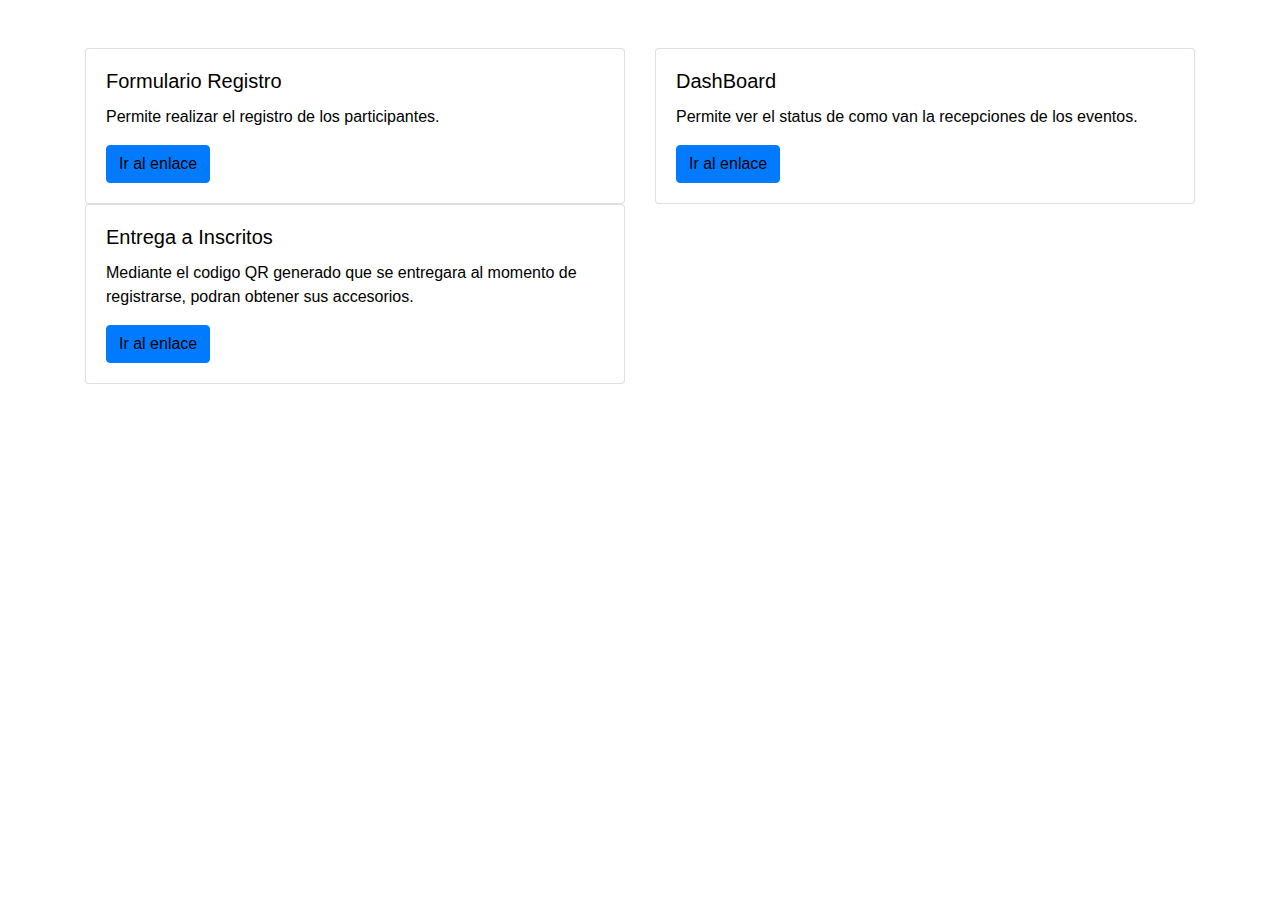
<file: accesos.html>
<!DOCTYPE html>
<html lang="es">
<head>
  <meta charset="UTF-8">
  <meta name="viewport" content="width=device-width, initial-scale=1.0">
  <title>Tarjetas con Enlaces</title>
  <!-- Bootstrap CSS -->
  <link href="https://stackpath.bootstrapcdn.com/bootstrap/4.5.2/css/bootstrap.min.css" rel="stylesheet">
  <!-- Estilos personalizados -->
  <style>
    body {
      background-image: url('https://source.unsplash.com/random/?access'); /* Imagen de fondo para la página */
      background-size: cover;
      background-repeat: no-repeat;
      background-attachment: fixed;
    }
    .card-custom {
      background: rgba(255, 255, 255, 0.5); /* Fondo blanco transparente para las tarjetas */
      color: #000;
    }
    .card-custom a {
      color: #000;
      text-decoration: none;
    }
    .card-custom a:hover {
      text-decoration: underline;
    }
  </style>
</head>
<body>
  <div class="container mt-5">
    <div class="row">
      <!-- Tarjeta 2 -->
      <div class="col-md-6">
        <div class="card card-custom">
          <div class="card-body">
            <h5 class="card-title">Formulario Registro</h5>
            <p class="card-text">Permite realizar el registro de los participantes.</p>
            <a href="Registro/default.asp" class="btn btn-primary">Ir al enlace</a>
          </div>
        </div>
      </div>
      
      <!-- Tarjeta 1 -->
      <div class="col-md-6">
        <div class="card card-custom">
          <div class="card-body">
            <h5 class="card-title">DashBoard</h5>
            <p class="card-text">Permite ver el status de como van la recepciones de los eventos.</p>
            <a href="DashBoard/default.asp" class="btn btn-primary">Ir al enlace</a>
          </div>
        </div>
      </div>
      
      <!-- Tarjeta 3 -->
      <div class="col-md-6">
        <div class="card card-custom">
          <div class="card-body">
            <h5 class="card-title">Entrega a Inscritos</h5>
            <p class="card-text">Mediante el codigo QR generado que se entregara al momento de registrarse, podran obtener sus accesorios.</p>
            <a href="EntregaInscritos/default.asp" class="btn btn-primary">Ir al enlace</a>
          </div>
        </div>
      </div>
    </div>
  </div>

  <!-- Bootstrap JS and dependencies -->
  <script src="https://code.jquery.com/jquery-3.5.1.slim.min.js"></script>
  <script src="https://cdn.jsdelivr.net/npm/@popperjs/core@2.5.2/dist/umd/popper.min.js"></script>
  <script src="https://stackpath.bootstrapcdn.com/bootstrap/4.5.2/js/bootstrap.min.js"></script>
</body>
</html>
</file>
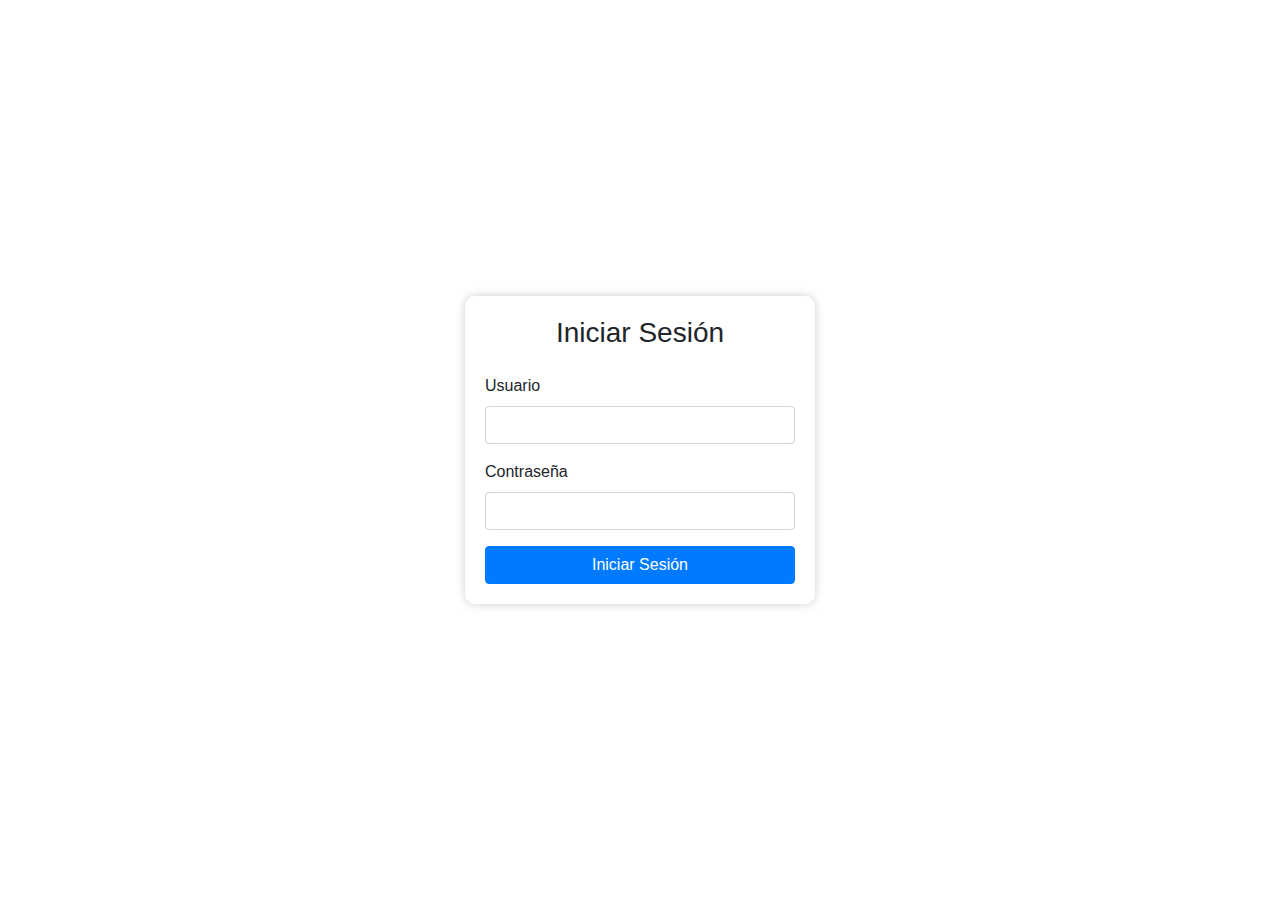
<file: login.html>
<!DOCTYPE html>
<html lang="es">
<head>
  <meta charset="UTF-8">
  <meta name="viewport" content="width=device-width, initial-scale=1.0">
  <title>SCANID - Iniciar Sesión</title>
  <!-- Enlace al archivo CSS de Bootstrap -->
  <link href="https://maxcdn.bootstrapcdn.com/bootstrap/4.5.2/css/bootstrap.min.css" rel="stylesheet">
  <style>
    /* Estilos personalizados */
    body {
      height: 100vh; /* Altura del 100% de la ventana del navegador */
      background: url('https://source.unsplash.com/random') no-repeat center center fixed;
      background-size: cover;
      display: flex;
      align-items: center;
      justify-content: center;
      margin: 0;
    }
    .login-container {
      background-color: rgba(255, 255, 255, 0.8); /* Fondo difuminado */
      padding: 20px;
      border-radius: 10px;
      box-shadow: 0 0 10px rgba(0, 0, 0, 0.2);
    }
  </style>
</head>
<body>
  <div class="container">
    <div class="row justify-content-center">
      <div class="col-md-4">
        <div class="login-container">
          <h3 class="text-center mb-4">Iniciar Sesión</h3>
          <form id="login-form">
            <div class="form-group">
              <label for="usuario">Usuario</label>
              <input type="text" class="form-control" id="usuario" name="usuario" required>
            </div>
            <div class="form-group">
              <label for="contrasena">Contraseña</label>
              <input type="password" class="form-control" id="contrasena" name="contrasena" required>
            </div>
            <button type="submit" class="btn btn-primary btn-block">Iniciar Sesión</button>
          </form>
        </div>
      </div>
    </div>
  </div>

    <!-- mostrar mensajes -->
    <div id="alert-container" class="fixed-bottom mt-3 text-center w-100"></div>

    <!-- Agrega los enlaces a los archivos JavaScript de Bootstrap (jQuery y Popper.js) -->
    <script src="https://ajax.googleapis.com/ajax/libs/jquery/3.5.1/jquery.min.js"></script>
    <script src="https://cdnjs.cloudflare.com/ajax/libs/popper.js/1.16.0/umd/popper.min.js"></script>
    <script src="https://maxcdn.bootstrapcdn.com/bootstrap/4.5.2/js/bootstrap.min.js"></script>

    <!-- Agrega tu código JavaScript personalizado para la validación del usuario y el cambio de contraseña con AJAX -->
    <script src="includes/client/alerta.js"></script>

  <script>
        // Validación de usuario en el formulario de inicio de sesión
        $("#login-form").submit(function (e) {
            e.preventDefault();
            const usuario = $("#usuario").val();
            const seguridad = $("#contrasena").val();

            var regex = /^[a-zA-Z0-9]+$/;
            if (!regex.test(usuario) ) {                
                mostrarMensaje("El usuario ingresado debe contener solamente letras y numeros. Por favor, verificar ingreso de credenciales.", "danger");
                return false;
            }

            if (!regex.test(seguridad) ) {                
                mostrarMensaje("La contraseña ingresada debe contener solamente letras y numeros. Por favor, verificar ingreso de credenciales.", "danger");
                return false;
            }


            // Realiza una llamada AJAX para validar el usuario (reemplaza esto con tu lógica real)
            $.ajax({
                url: "validacion.asp?rnd=" + Math.random(),
                method: "POST",
                data: {
                    usuario: usuario,
                    seguridad: seguridad
                },
                success: function (response) {
                    var data = JSON.parse(response);
                    if ( data.error == "N") {
                        mostrarMensaje("Inicio de sesión exitoso", "success");
                        setTimeout(function () {
                                                    
                            location.replace('menu.asp');

                        }, 500);
                    } else {
                        mostrarMensaje( data.mensaje, "danger");
                    }
                },
                error: function () {
                    mostrarMensaje("Error al procesar la solicitud. Por favor, inténtalo de nuevo más tarde.", "danger");
                }
            });
        });
    </script>
</body>
</html>
</file>
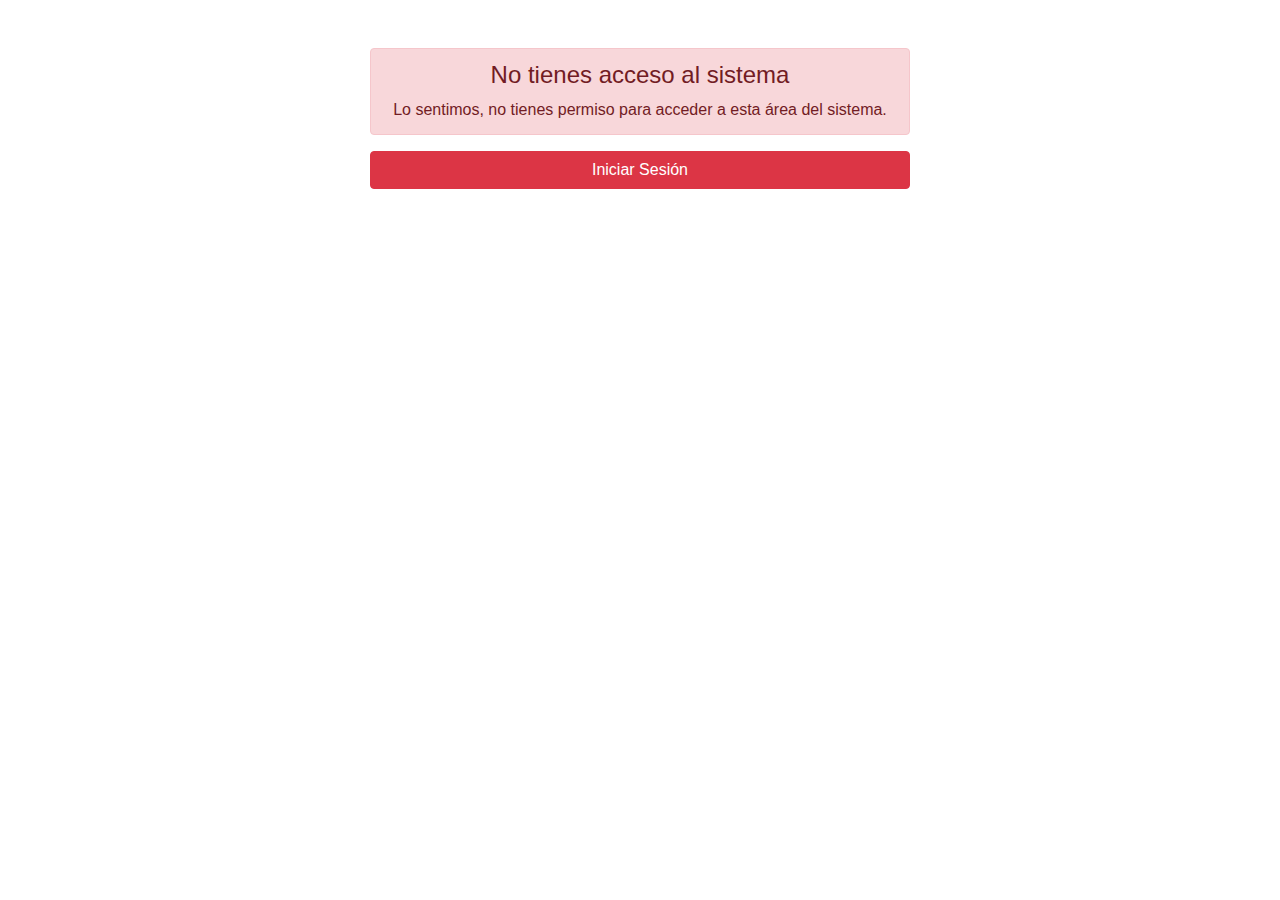
<file: sin_acceso.html>
<!DOCTYPE html>
<html lang="es">
<head>
    <meta charset="UTF-8">
    <meta name="viewport" content="width=device-width, initial-scale=1.0">
    <title>No tienes acceso al sistema</title>
    <!-- Enlaza los archivos CSS de Bootstrap -->
    <link rel="stylesheet" href="https://maxcdn.bootstrapcdn.com/bootstrap/4.5.2/css/bootstrap.min.css">
</head>
<body>
    <!-- Aquí va el contenido de la página -->
    <div class="container">
        <div class="row justify-content-center mt-5">
            <div class="col-md-6">
                <div class="alert alert-danger text-center" role="alert">
                    <h4 class="alert-heading">No tienes acceso al sistema</h4>
                    <p class="mb-0">Lo sentimos, no tienes permiso para acceder a esta área del sistema.</p>
                </div>
                <form id="sinacceso" action="default.asp" target="_top">
                    <button type="submit" class="btn btn-danger btn-block">Iniciar Sesión</button>
                </form>
            </div>
        </div>
    </div>

    <!-- Enlaza los archivos JS de Bootstrap (jQuery y Popper.js) -->
    <script src="https://code.jquery.com/jquery-3.5.1.slim.min.js"></script>
    <script src="https://cdn.jsdelivr.net/npm/@popperjs/core@2.5.3/dist/umd/popper.min.js"></script>
    <script src="https://maxcdn.bootstrapcdn.com/bootstrap/4.5.2/js/bootstrap.min.js"></script>
</body>
</html>


<!--
<!DOCTYPE html>
<html lang="es">
<head>
    <meta charset="UTF-8">
    <meta name="viewport" content="width=device-width, initial-scale=1.0">
    <title>No tiene acceso al sistema</title>
    
    <link rel="stylesheet" href="https://maxcdn.bootstrapcdn.com/bootstrap/4.5.2/css/bootstrap.min.css">
    <link rel="stylesheet" href="https://cdn.jsdelivr.net/npm/bootstrap-icons@1.10.5/font/bootstrap-icons.css">

    <link rel="stylesheet" href="css/custom.css">

</head>
<body>
    <div class="container mt-5">
        <div class="row justify-content-center">
            <div class="col-md-6">
                <div class="card">
                    <div class="card-header bg-danger text-white">
                        <h4 class="mb-0">Acceso Denegado</h4>
                    </div>
                    <div class="card-body">
                        <p class="card-text">Lo sentimos, no tiene acceso al sistema en este momento.</p>
                    </div>
                    <form id="sinacceso" action="default.asp" target="_top">
                        <button type="submit" class="btn btn-danger btn-block">Iniciar Sesión</button>
                    </form>
                </div>
            </div>
        </div>
    </div>

    <script src="https://code.jquery.com/jquery-3.6.0.min.js"></script>
    <script src="https://cdn.jsdelivr.net/npm/bootstrap@5.5.0/dist/js/bootstrap.min.js"></script>
</body>
</html>

-->
</file>
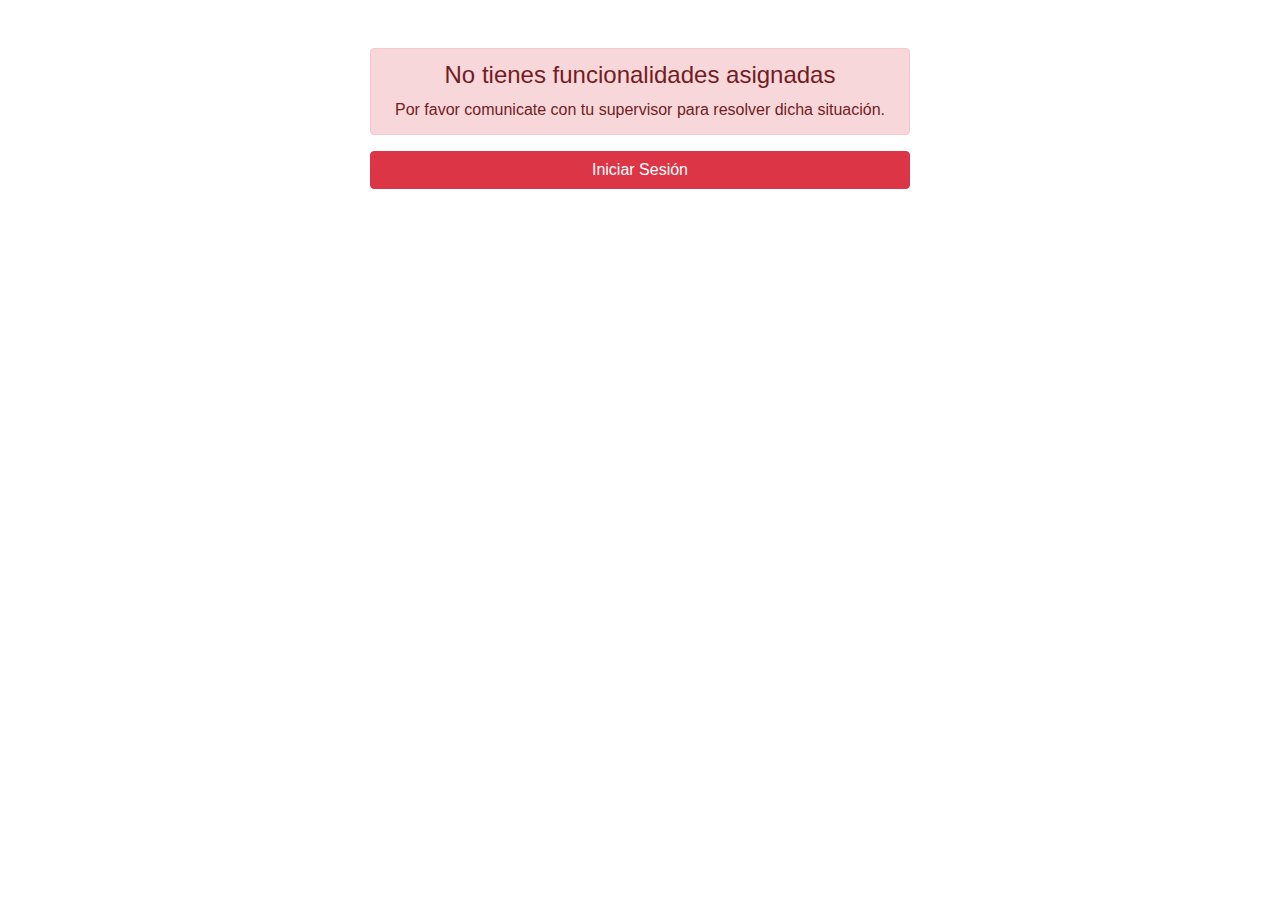
<file: Sin_asignacion.html>
<!DOCTYPE html>
<html lang="es">
<head>
    <meta charset="UTF-8">
    <meta name="viewport" content="width=device-width, initial-scale=1.0">
    <title>No tienes acceso al sistema</title>
    <!-- Enlaza los archivos CSS de Bootstrap -->
    <link rel="stylesheet" href="https://maxcdn.bootstrapcdn.com/bootstrap/4.5.2/css/bootstrap.min.css">
</head>
<body>
    <!-- Aquí va el contenido de la página -->
    <div class="container">
        <div class="row justify-content-center mt-5">
            <div class="col-md-6">
                <div class="alert alert-danger text-center" role="alert">
                    <h4 class="alert-heading">No tienes funcionalidades asignadas</h4>
                    <p class="mb-0">Por favor comunicate con tu supervisor para resolver dicha situación.</p>
                </div>
                <form id="sinacceso" action="default.asp" target="_top">
                    <button type="submit" class="btn btn-danger btn-block">Iniciar Sesión</button>
                </form>
            </div>
        </div>
    </div>

    <!-- Enlaza los archivos JS de Bootstrap (jQuery y Popper.js) -->
    <script src="https://code.jquery.com/jquery-3.5.1.slim.min.js"></script>
    <script src="https://cdn.jsdelivr.net/npm/@popperjs/core@2.5.3/dist/umd/popper.min.js"></script>
    <script src="https://maxcdn.bootstrapcdn.com/bootstrap/4.5.2/js/bootstrap.min.js"></script>
</body>
</html>


<!--
<!DOCTYPE html>
<html lang="es">
<head>
    <meta charset="UTF-8">
    <meta name="viewport" content="width=device-width, initial-scale=1.0">
    <title>No tiene acceso al sistema</title>
    
    <link rel="stylesheet" href="https://maxcdn.bootstrapcdn.com/bootstrap/4.5.2/css/bootstrap.min.css">
    <link rel="stylesheet" href="https://cdn.jsdelivr.net/npm/bootstrap-icons@1.10.5/font/bootstrap-icons.css">

    <link rel="stylesheet" href="css/custom.css">

</head>
<body>
    <div class="container mt-5">
        <div class="row justify-content-center">
            <div class="col-md-6">
                <div class="card">
                    <div class="card-header bg-danger text-white">
                        <h4 class="mb-0">Acceso Denegado</h4>
                    </div>
                    <div class="card-body">
                        <p class="card-text">Lo sentimos, no tiene acceso al sistema en este momento.</p>
                    </div>
                    <form id="sinacceso" action="default.asp" target="_top">
                        <button type="submit" class="btn btn-danger btn-block">Iniciar Sesión</button>
                    </form>
                </div>
            </div>
        </div>
    </div>

    <script src="https://code.jquery.com/jquery-3.6.0.min.js"></script>
    <script src="https://cdn.jsdelivr.net/npm/bootstrap@5.5.0/dist/js/bootstrap.min.js"></script>
</body>
</html>

-->
</file>
<file: css/custom.css>
body {
    background-color: #3498db;
    display: flex;
    justify-content: center;
    align-items: center;
    height: 100vh;
}

.login-container {
    background-color: #ffffff;
    border-radius: 5px;
    box-shadow: 0px 0px 10px 0px #000000;
    padding: 20px;
}
</file>
